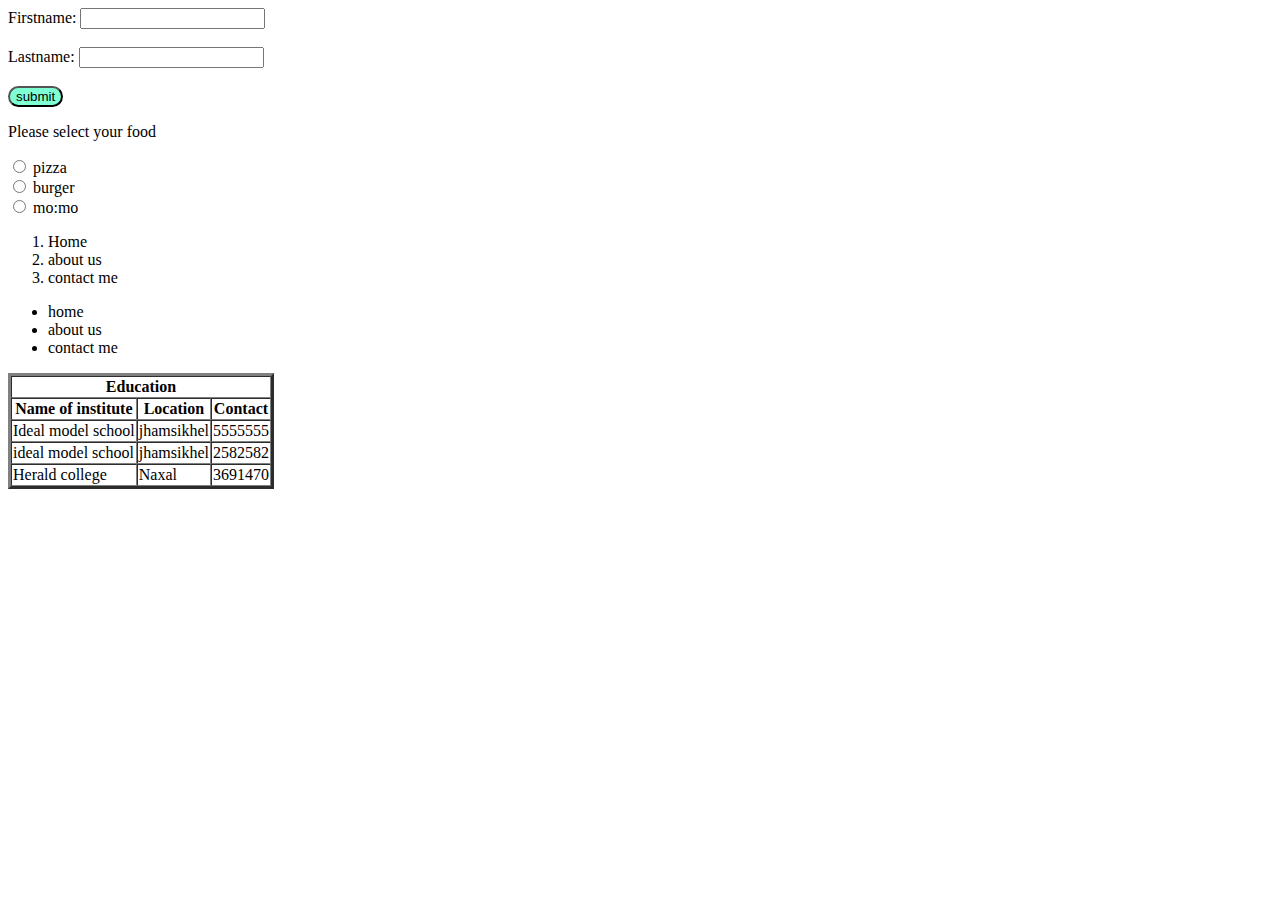
<file: Week4/form.html>
<!DOCTYPE html>
<html lang="en">
  <head>
    <meta charset="UTF-8" />
    <meta http-equiv="X-UA-Compatible" content="IE=edge" />
    <meta name="viewport" content="width=device-width, initial-scale=1.0" />
    <title>Form</title>
    <link rel="stylesheet" href="style.css" />
  </head>
  <body>
    <form>
      <label>Firstname:</label>
      <input type="text" /><br /><br />
      <lable>Lastname:</lable>
      <input type="text" /><br /><br />
      <button>submit</button>
    </form>
    <form>
      <p>Please select your food</p>
      <input type="radio" />
      <label>pizza</label><br />
      <input type="radio" />
      <label>burger</label><br />
      <input type="radio" />
      <label>mo:mo</label>
    </form>
    <nav>
      <ol>
        <li>Home</li>
        <li>about us</li>
        <li>contact me</li>
      </ol>
    </nav>
    <nav>
      <ul>
        <li>home</li>
        <li>about us</li>
        <li>contact me</li>
      </ul>
    </nav>
    <table border="3" cellspacing="0">
      <tr>
        <th colspan="3">Education</th>
      </tr>
      <tr>
        <th>Name of institute</th>
        <th>Location</th>
        <th>Contact</th>
      </tr>
      <tr>
        <td>Ideal model school</td>
        <td>jhamsikhel</td>
        <td>5555555</td>
      </tr>
      <tr>
        <td>ideal model school</td>
        <td>jhamsikhel</td>
        <td>2582582</td>
      </tr>
      <tr>
        <td>Herald college</td>
        <td>Naxal</td>
        <td>3691470</td>
      </tr>
    </table>
  </body>
</html>
</file>
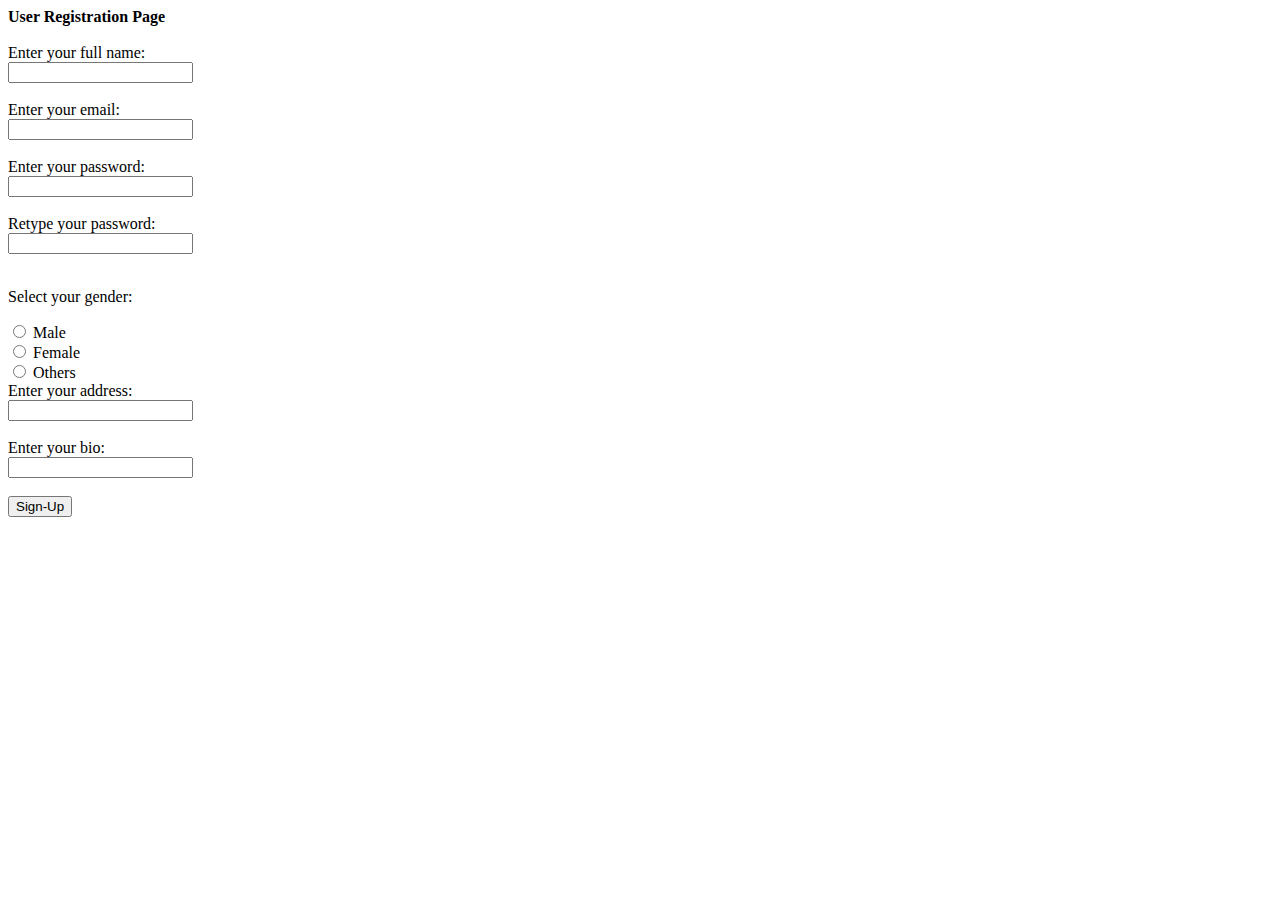
<file: vscode.html/assignment/form.html>
<!DOCTYPE html>
<html lang="en">
  <head>
    <meta charset="UTF-8" />
    <meta http-equiv="X-UA-Compatible" content="IE=edge" />
    <meta name="viewport" content="width=device-width, initial-scale=1.0" />
    <title>Registration</title>
  </head>
  <body>
    <h><b>User Registration Page</b></h
    ><br /><br />
    <form>
      <label>Enter your full name:</label><br />
      <input type="text" /><br /><br />
      <label>Enter your email:</label><br />
      <input type="text" /><br /><br />
      <label>Enter your password:</label><br />
      <input type="text" /><br /><br />
      <label>Retype your password:</label><br />
      <input type="text" /><br /><br />
    </form>
    <form>
      <p>Select your gender:</p>
      <input type="radio" />
      <label>Male</label><br />
      <input type="radio" />
      <label>Female</label><br />
      <input type="radio" />
      <label>Others</label><br />
    </form>
    <form>
      <label>Enter your address:</label><br />
      <input type="text" /><br /><br />
      <label>Enter your bio:</label><br />
      <input type="text" /><br /><br />
      <button>Sign-Up</button>
    </form>
  </body>
</html>
</file>
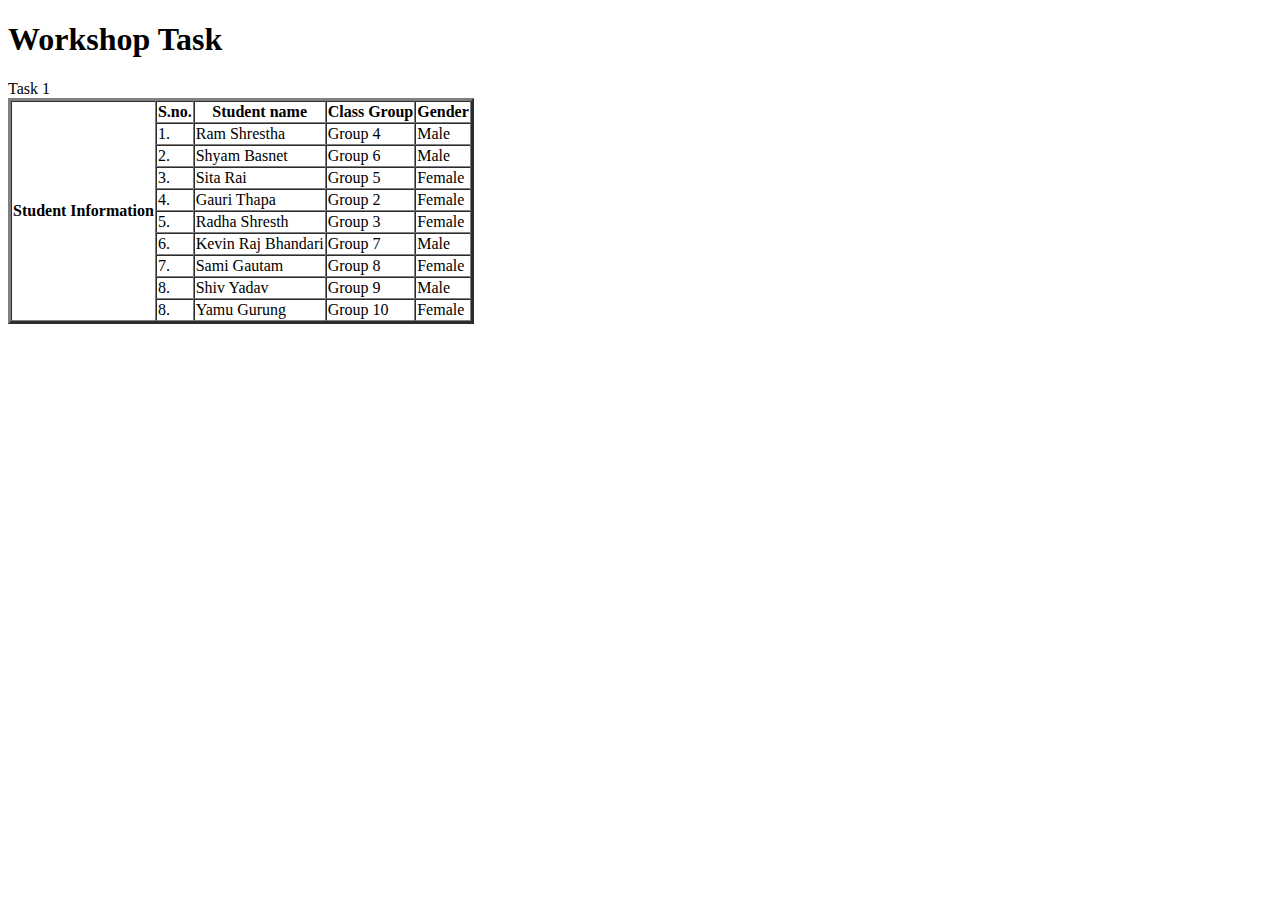
<file: vscode.html/assignment/registration.html>
<!DOCTYPE html>
<html lang="en">
  <head>
    <meta charset="UTF-8" />
    <meta http-equiv="X-UA-Compatible" content="IE=edge" />
    <meta name="viewport" content="width=device-width, initial-scale=1.0" />
    <title>Student Information Page</title>
  </head>
  <body>
    <h1><b>Workshop Task</b></h1>
    <label>Task 1</label>
    <table border="3" cellspacing="0">
      <tr>
        <th rowspan="10">Student Information</th>
        <th>S.no.</th>
        <th>Student name</th>
        <th>Class Group</th>
        <th>Gender</th>
      </tr>
      <tr>
        <td>1.</td>
        <td>Ram Shrestha</td>
        <td>Group 4</td>
        <td>Male</td>
      </tr>
      <tr>
        <td>2.</td>
        <td>Shyam Basnet</td>
        <td>Group 6</td>
        <td>Male</td>
      </tr>
      <tr>
        <td>3.</td>
        <td>Sita Rai</td>
        <td>Group 5</td>
        <td>Female</td>
      </tr>
      <tr>
        <td>4.</td>
        <td>Gauri Thapa</td>
        <td>Group 2</td>
        <td>Female</td>
      </tr>
      <tr>
        <td>5.</td>
        <td>Radha Shresth</td>
        <td>Group 3</td>
        <td>Female</td>
      </tr>
      <tr>
        <td>6.</td>
        <td>Kevin Raj Bhandari</td>
        <td>Group 7</td>
        <td>Male</td>
      </tr>
      <tr>
        <td>7.</td>
        <td>Sami Gautam</td>
        <td>Group 8</td>
        <td>Female</td>
      </tr>
      <tr>
        <td>8.</td>
        <td>Shiv Yadav</td>
        <td>Group 9</td>
        <td>Male</td>
      </tr>
      <tr>
        <td>8.</td>
        <td>Yamu Gurung</td>
        <td>Group 10</td>
        <td>Female</td>
      </tr>
    </table>
  </body>
</html>
</file>
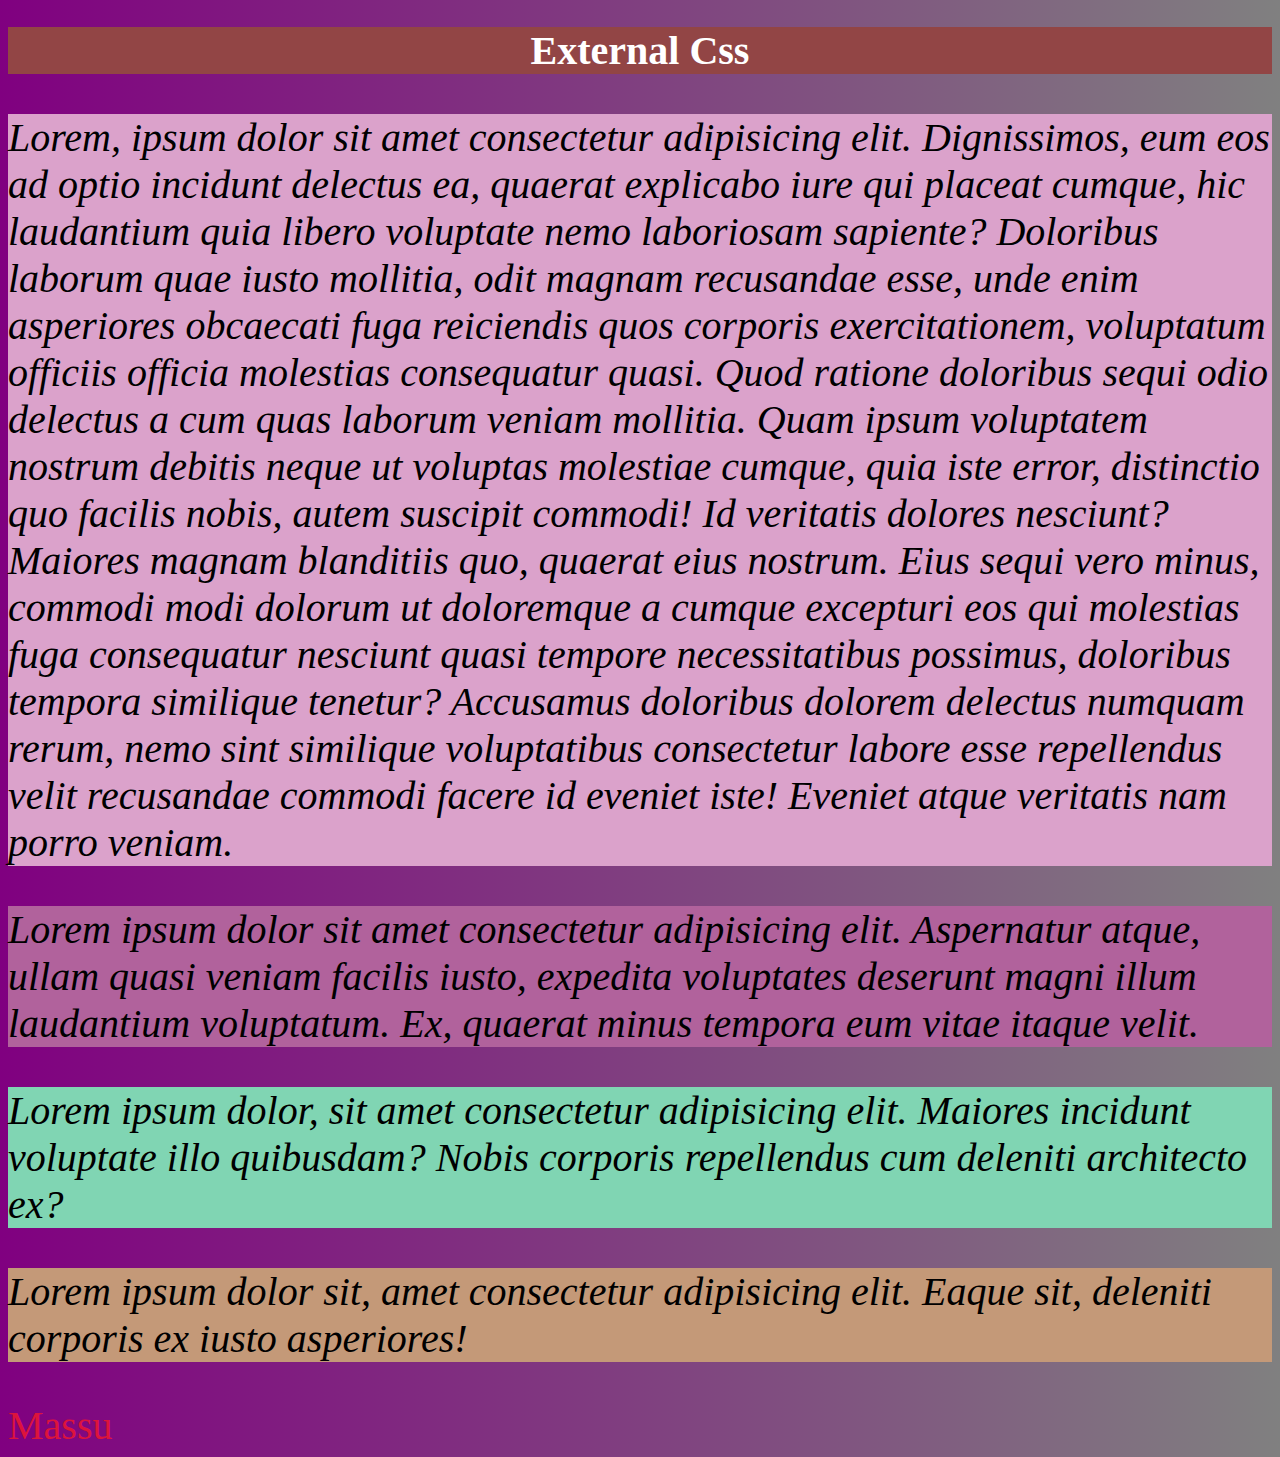
<file: vscode.html/week5/External.html>
<!DOCTYPE html>
<html lang="en">
  <head>
    <meta charset="UTF-8" />
    <meta http-equiv="X-UA-Compatible" content="IE=edge" />
    <meta name="viewport" content="width=device-width, initial-scale=1.0" />
    <title>Document</title>
    <link rel="stylesheet" href="./external.css" />
    <link rel="preconnect" href="https://fonts.googleapis.com" />
    <link rel="preconnect" href="https://fonts.gstatic.com" crossorigin />
    <link
      href="https://fonts.googleapis.com/css2?family=Source+Sans+Pro:wght@400;600&display=swap"
      rel="stylesheet"
    />
    <link rel="preconnect" href="https://fonts.googleapis.com" />
    <link rel="preconnect" href="https://fonts.gstatic.com" crossorigin />
    <link
      href="https://fonts.googleapis.com/css2?family=Roboto+Mono:wght@500&family=Source+Sans+Pro:wght@400;600&display=swap"
      rel="stylesheet"
    />
  </head>
  <body>
    <h1>External Css</h1>
    <p class="p1">
      Lorem, ipsum dolor sit amet consectetur adipisicing elit. Dignissimos, eum
      eos ad optio incidunt delectus ea, quaerat explicabo iure qui placeat
      cumque, hic laudantium quia libero voluptate nemo laboriosam sapiente?
      Doloribus laborum quae iusto mollitia, odit magnam recusandae esse, unde
      enim asperiores obcaecati fuga reiciendis quos corporis exercitationem,
      voluptatum officiis officia molestias consequatur quasi. Quod ratione
      doloribus sequi odio delectus a cum quas laborum veniam mollitia. Quam
      ipsum voluptatem nostrum debitis neque ut voluptas molestiae cumque, quia
      iste error, distinctio quo facilis nobis, autem suscipit commodi! Id
      veritatis dolores nesciunt? Maiores magnam blanditiis quo, quaerat eius
      nostrum. Eius sequi vero minus, commodi modi dolorum ut doloremque a
      cumque excepturi eos qui molestias fuga consequatur nesciunt quasi tempore
      necessitatibus possimus, doloribus tempora similique tenetur? Accusamus
      doloribus dolorem delectus numquam rerum, nemo sint similique voluptatibus
      consectetur labore esse repellendus velit recusandae commodi facere id
      eveniet iste! Eveniet atque veritatis nam porro veniam.
    </p>
    <p class="p2">
      Lorem ipsum dolor sit amet consectetur adipisicing elit. Aspernatur atque,
      ullam quasi veniam facilis iusto, expedita voluptates deserunt magni illum
      laudantium voluptatum. Ex, quaerat minus tempora eum vitae itaque velit.
    </p>
    <p class="p3">
      Lorem ipsum dolor, sit amet consectetur adipisicing elit. Maiores incidunt
      voluptate illo quibusdam? Nobis corporis repellendus cum deleniti
      architecto ex?
    </p>
    <p class="p4">
      Lorem ipsum dolor sit, amet consectetur adipisicing elit. Eaque sit,
      deleniti corporis ex iusto asperiores!
    </p>
    <a
      href="https://www.google.com/search?q=meat+and+rice&sxsrf=APwXEdfRdsJo9bTgFDFRqXioPKtRh_PJ_A:1679827421796&source=lnms&tbm=isch&sa=X&ved=2ahUKEwiG-YnmtPn9AhX_yDgGHarYCSMQ_AUoAXoECAEQAw&biw=767&bih=644&dpr=1.25"
      >Massu</a
    >
  </body>
</html>
</file>
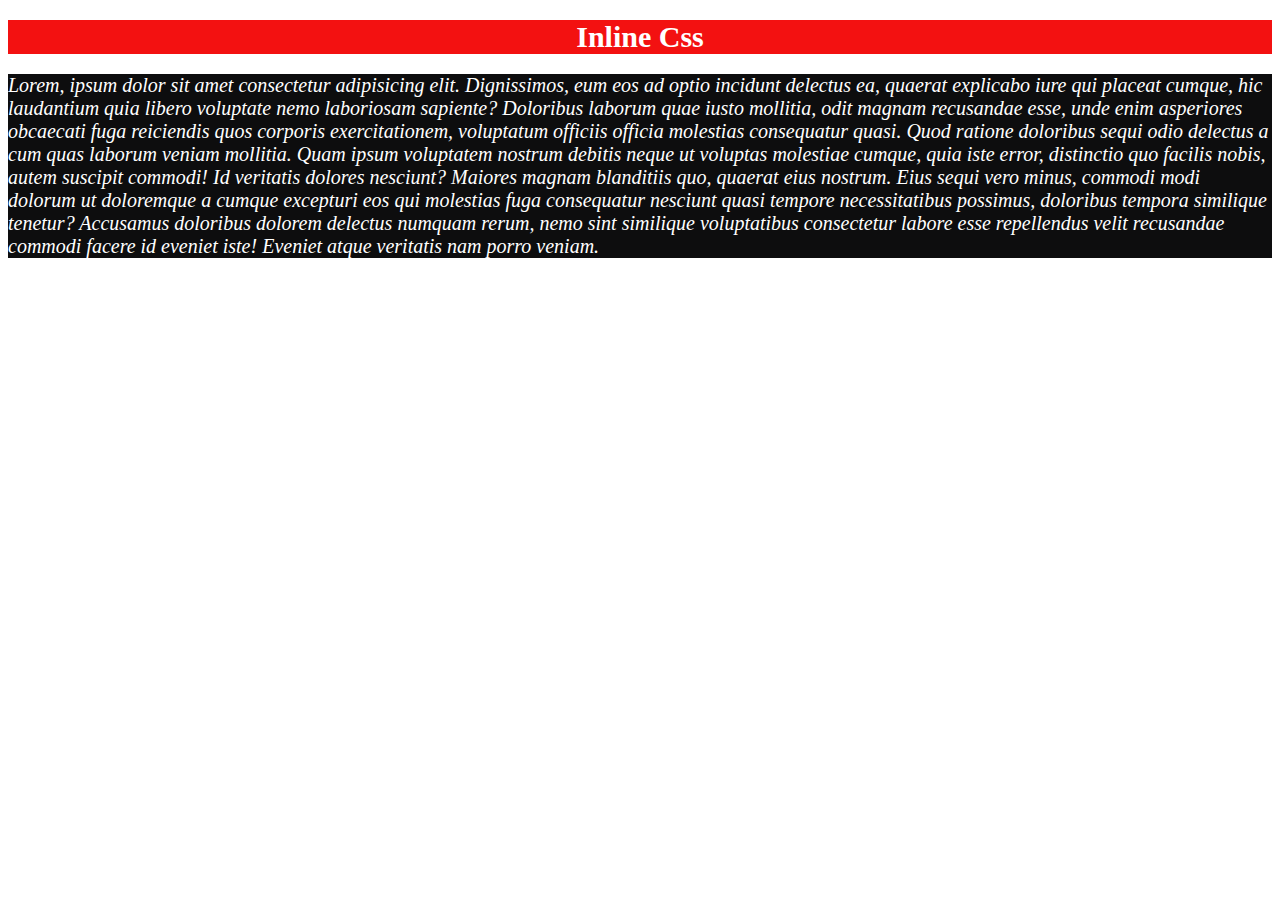
<file: vscode.html/week5/Inline.html>
<!DOCTYPE html>
<html lang="en">

<head>
    <meta charset="UTF-8">
    <meta http-equiv="X-UA-Compatible" content="IE=edge">
    <meta name="viewport" content="width=device-width, initial-scale=1.0">
    <title>Document</title>
</head>

<body>
    <h1 style="background-color:rgb(243, 17, 17); color:white; font-size:30px; text-align:center;">Inline Css</h1>
    <p style="background-color:rgb(13, 13, 14); color:white; font-size:20px; font-style:italic;"> Lorem, ipsum dolor sit amet consectetur adipisicing elit. Dignissimos, eum eos ad optio incidunt delectus ea,
        quaerat explicabo iure qui placeat cumque, hic laudantium quia libero voluptate nemo laboriosam sapiente?
        Doloribus laborum quae iusto mollitia, odit magnam recusandae esse, unde enim asperiores obcaecati fuga
        reiciendis quos corporis exercitationem, voluptatum officiis officia molestias consequatur quasi. Quod ratione
        doloribus sequi odio delectus a cum quas laborum veniam mollitia. Quam ipsum voluptatem nostrum debitis neque ut
        voluptas molestiae cumque, quia iste error, distinctio quo facilis nobis, autem suscipit commodi! Id veritatis
        dolores nesciunt? Maiores magnam blanditiis quo, quaerat eius nostrum. Eius sequi vero minus, commodi modi
        dolorum ut doloremque a cumque excepturi eos qui molestias fuga consequatur nesciunt quasi tempore
        necessitatibus possimus, doloribus tempora similique tenetur? Accusamus doloribus dolorem delectus numquam
        rerum, nemo sint similique voluptatibus consectetur labore esse repellendus velit recusandae commodi facere id
        eveniet iste! Eveniet atque veritatis nam porro veniam.</p>


</body>

</html>
</file>
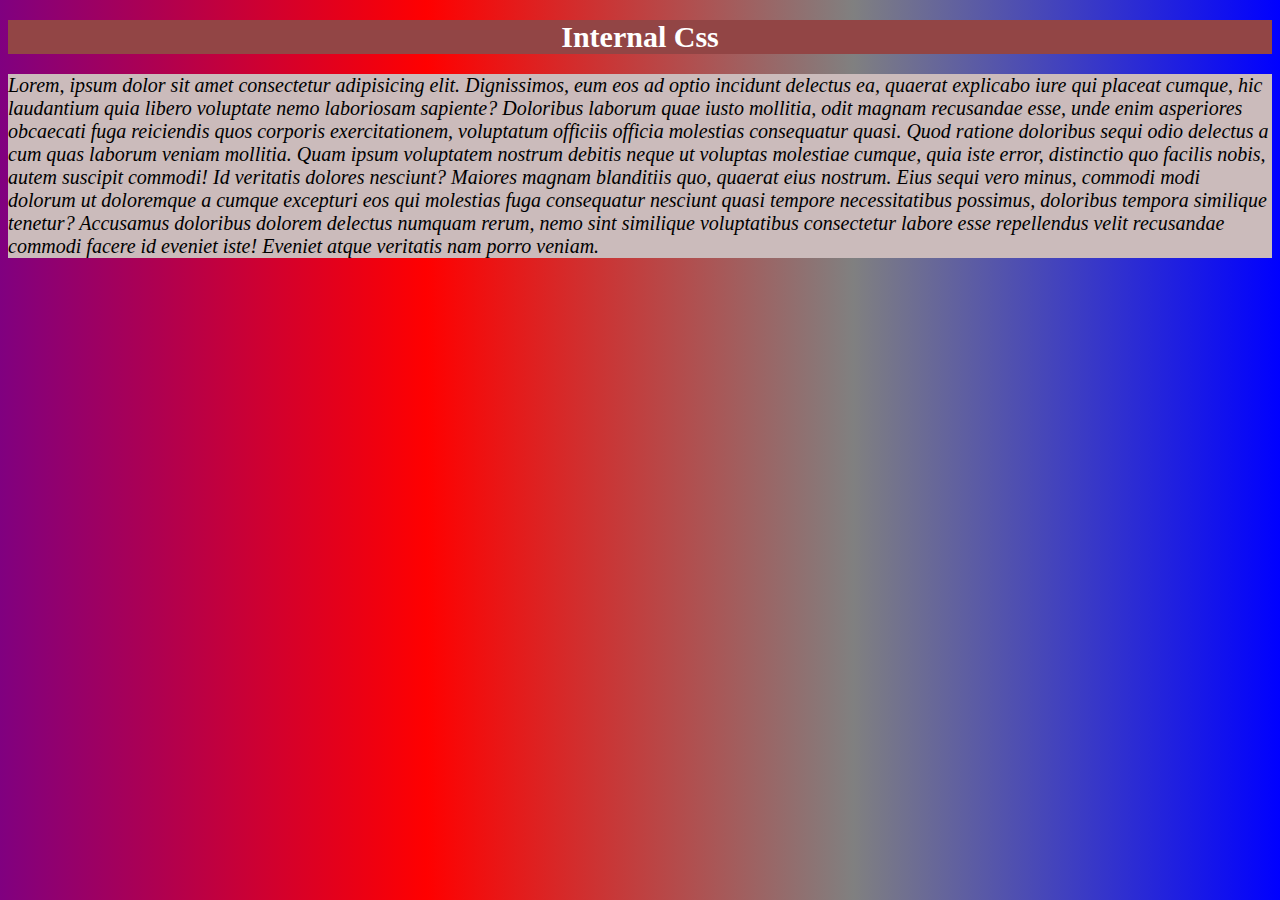
<file: vscode.html/week5/Internal.html>
<!DOCTYPE html>
<html lang="en">
<head>
    <meta charset="UTF-8">
    <meta http-equiv="X-UA-Compatible" content="IE=edge">
    <meta name="viewport" content="width=device-width, initial-scale=1.0">
    <title>Document</title>
    <style>
        body{
            background-image: linear-gradient(to left, blue, grey, red, purple);
        }
        h1{
            background-color:rgb(146, 69, 69);
            font-size:30px;
            color:white;
            text-align:center;
            font-weight:bold;

        }
        p{
            background-color:rgb(203, 187, 187);
            font-size:20px;
            text-align:left;
            font-style:italic;
            color:black;
        }
    </style>
</head>
<body>
    <h1>Internal Css</h1>
    <p> Lorem, ipsum dolor sit amet consectetur adipisicing elit. Dignissimos, eum eos ad optio incidunt delectus ea,
        quaerat explicabo iure qui placeat cumque, hic laudantium quia libero voluptate nemo laboriosam sapiente?
        Doloribus laborum quae iusto mollitia, odit magnam recusandae esse, unde enim asperiores obcaecati fuga
        reiciendis quos corporis exercitationem, voluptatum officiis officia molestias consequatur quasi. Quod ratione
        doloribus sequi odio delectus a cum quas laborum veniam mollitia. Quam ipsum voluptatem nostrum debitis neque ut
        voluptas molestiae cumque, quia iste error, distinctio quo facilis nobis, autem suscipit commodi! Id veritatis
        dolores nesciunt? Maiores magnam blanditiis quo, quaerat eius nostrum. Eius sequi vero minus, commodi modi
        dolorum ut doloremque a cumque excepturi eos qui molestias fuga consequatur nesciunt quasi tempore
        necessitatibus possimus, doloribus tempora similique tenetur? Accusamus doloribus dolorem delectus numquam
        rerum, nemo sint similique voluptatibus consectetur labore esse repellendus velit recusandae commodi facere id
        eveniet iste! Eveniet atque veritatis nam porro veniam.</p>
    
</body>
</html>
</file>
<file: Week4/style.css>
button{
  /* width:10px;
  height:500px; */
  background-color: aquamarine;
  border-radius: 220px;
}
</file>
<file: vscode.html/week5/external.css>
* {
  font-size: 40px;
  font-family: fantasy;
}
body {
  background-image: linear-gradient(to left, grey, purple);
}
h1 {
  background-color: rgb(146, 69, 69);
  color: white;
  text-align: center;
  font-weight: bold;
}
.p1 {
  background-color: rgb(219, 162, 203);
  text-align: left;
  font-style: italic;
  color: black;
}
.p2 {
  background-color: rgb(177, 98, 156);
  text-align: left;
  font-style: italic;
  color: black;
}
.p3 {
  background-color: rgb(128, 213, 179);
  text-align: left;
  font-style: italic;
  color: black;
}
.p4 {
  background-color: rgb(196, 153, 120);
  text-align: left;
  font-style: italic;
  color: black;
}
a[href] {
  text-decoration: none;
  color: crimson;
}
.p4:hover {
  background-color: none;
  color: gray;
}
</file>
